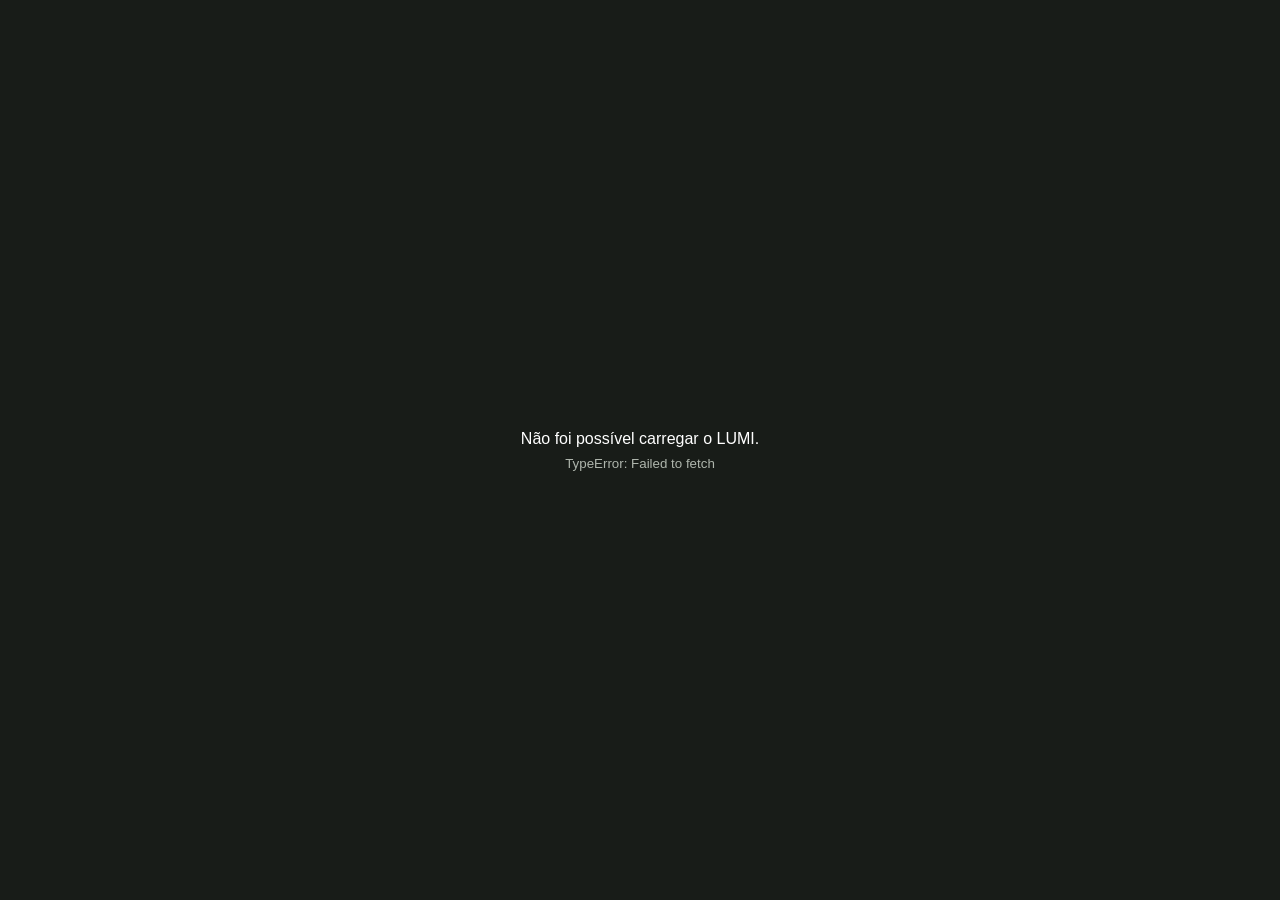
<file: lumi-control-center/index.html>
<!doctype html>
<html lang="pt-BR">
<head>
  <meta charset="utf-8">
  <meta name="viewport" content="width=device-width,initial-scale=1">
  <title>LUMI — Control Center</title>
  <style>
    html,body{margin:0;width:100%;height:100%;background:#181c18}
    #app{width:100%;height:100%;border:0;display:block;background:#181c18}
    #loading{position:fixed;inset:0;display:grid;place-items:center;color:#fff;font-family:Arial,sans-serif;background:#181c18}
    #loading small{display:block;color:#aeb5ac;margin-top:8px;text-align:center}
  </style>
</head>
<body>
  <div id="loading"><div>LUMI Control Center<small>Carregando a base v21…</small></div></div>
  <iframe id="app" title="LUMI Control Center"></iframe>
  <script>
    const SOURCE='https://wfiuqoiycnftzhimewri.supabase.co/storage/v1/object/public/lumi-static/index.html';
    const IMPORT_MAP={imports:{
      'react':'https://esm.sh/react@19.2.8',
      'react-dom':'https://esm.sh/react-dom@19.2.8',
      'react/jsx-runtime':'https://esm.sh/react@19.2.8/jsx-runtime',
      'react-dom/client':'https://esm.sh/react-dom@19.2.8/client'
    }};
    (async()=>{
      try{
        const res=await fetch(SOURCE,{cache:'no-store'});
        if(!res.ok) throw new Error('HTTP '+res.status);
        let html=await res.text();
        if(!/^<!doctype html>/i.test(html.trim())) throw new Error('HTML inválido');
        const mapTag='<scr'+'ipt type="importmap">'+JSON.stringify(IMPORT_MAP)+'</scr'+'ipt>';
        html=html.replace('<script type="module">',mapTag+'<script type="module">');
        const frame=document.getElementById('app');
        frame.srcdoc=html;
        frame.addEventListener('load',()=>{
          document.getElementById('loading')?.remove();
          try{
            frame.contentDocument?.addEventListener('click',(ev)=>{
              const target=ev.target instanceof Element ? ev.target.closest('button,a') : null;
              if(target && target.textContent?.trim()==='Estoque'){
                ev.preventDefault(); ev.stopPropagation();
                window.location.href='./estoque-operacao.html';
              }
            },true);
          }catch(e){ console.warn('LUMI stock router',e); }
        },{once:true});
      }catch(err){
        document.getElementById('loading').innerHTML='<div>Não foi possível carregar o LUMI.<small>'+String(err)+'</small></div>';
      }
    })();
  </script>
</body>
</html>
</file>
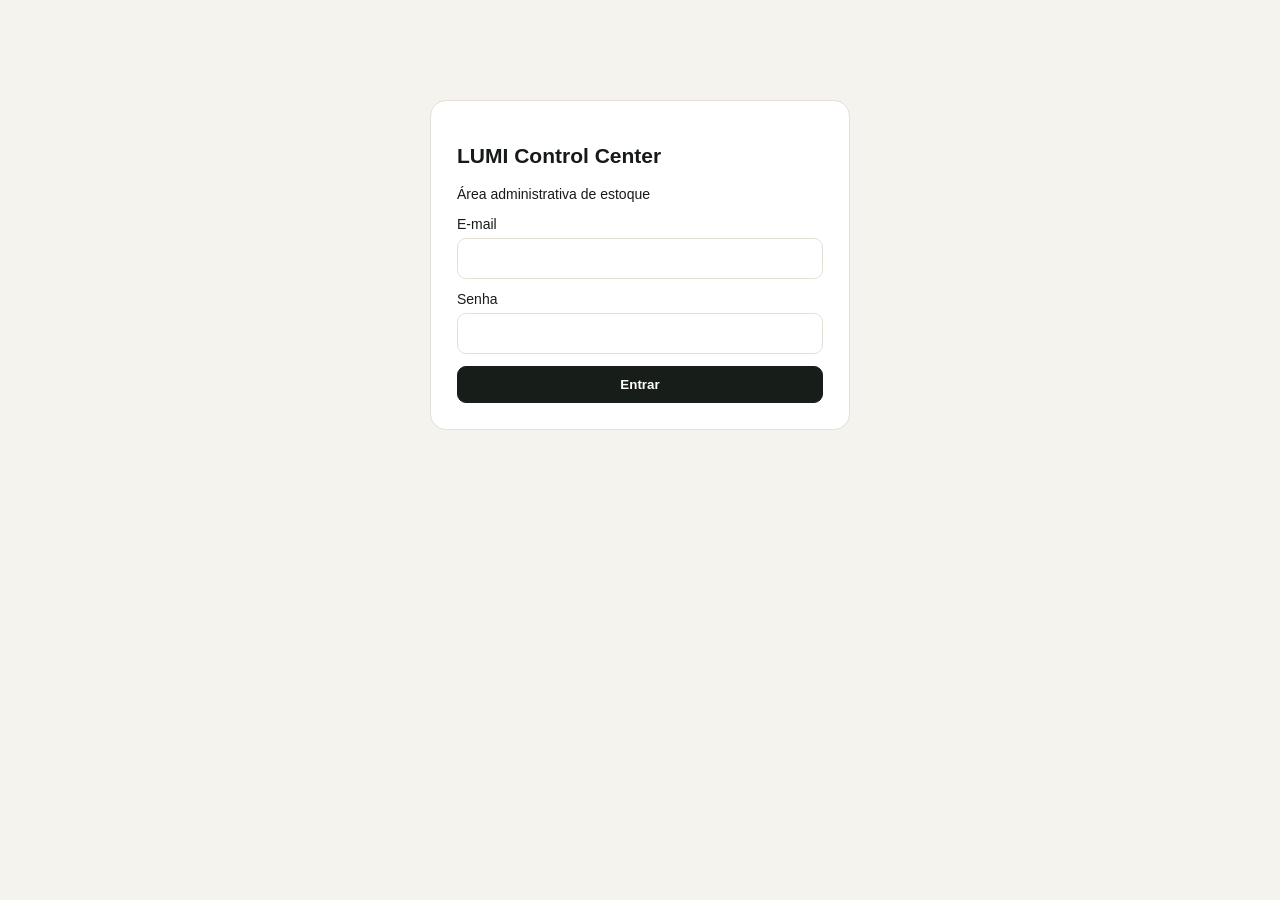
<file: lumi-control-center/estoque-admin.html>
<!doctype html><html lang="pt-BR"><head><meta charset="utf-8"><meta name="viewport" content="width=device-width,initial-scale=1"><meta http-equiv="refresh" content="0;url=./estoque-operacao.html"><title>LUMI — Estoque</title><script>location.replace('./estoque-operacao.html?v=2')</script></head><body></body></html>
</file>
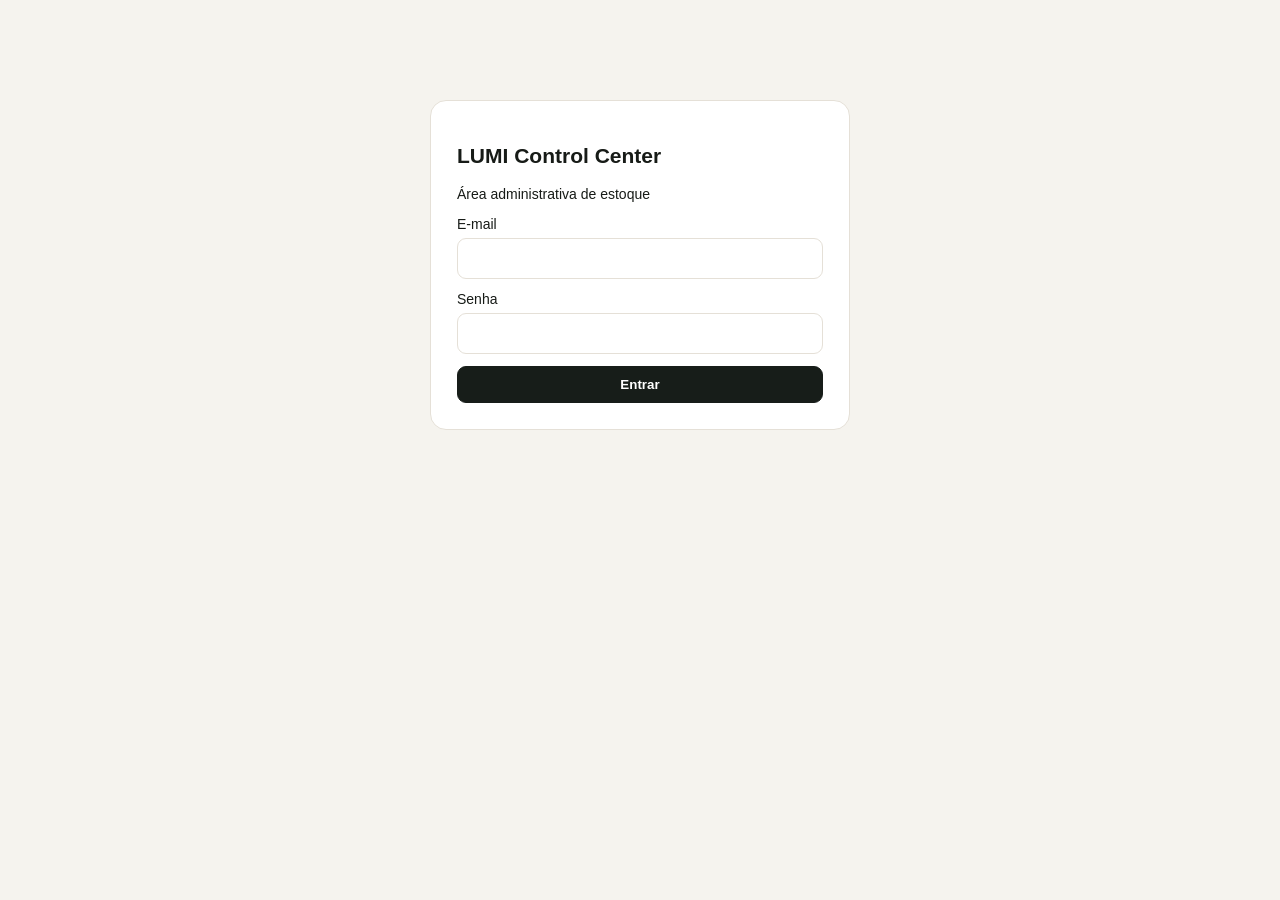
<file: lumi-control-center/estoque-operacao.html>
<!doctype html><html lang="pt-BR"><head><meta charset="utf-8"><meta name="viewport" content="width=device-width,initial-scale=1"><title>LUMI — Estoque Operacional</title><link rel="stylesheet" href="./estoque-operacao.css?v=6"></head><body><div id="root"><div style="max-width:420px;margin:90px auto;padding:24px;font-family:Arial,sans-serif;background:#fff;border:1px solid #e5e0d7;border-radius:14px"><strong>LUMI Control Center</strong><p style="color:#747c75">Carregando Estoque Operacional...</p></div></div><div id="modal" class="modal"></div><script>(function(){const A='lumi_session',B='sb-wfiuqoiycnftzhimewri-auth-token';try{const a=localStorage.getItem(A),b=localStorage.getItem(B);if(!a&&b)localStorage.setItem(A,b);else if(a&&!b)localStorage.setItem(B,a);const os=Storage.prototype.setItem,or=Storage.prototype.removeItem;Storage.prototype.setItem=function(k,v){os.call(this,k,v);if(this===localStorage){if(k===A)os.call(this,B,v);else if(k===B)os.call(this,A,v)}};Storage.prototype.removeItem=function(k){or.call(this,k);if(this===localStorage){if(k===A)or.call(this,B);else if(k===B)or.call(this,A)}}}catch(e){console.warn('LUMI session sync',e)}})();</script><script src="./estoque-operacao.js?v=6"></script></body></html>
</file>
<file: lumi-control-center/estoque-operacao.css>
:root{--bg:#f5f3ee;--panel:#fff;--ink:#171b17;--muted:#747c75;--dark:#171d19;--gold:#c58a3d;--green:#dcebdd;--green2:#edf6ed;--line:#e5e0d7;--warn:#fff4df;--danger:#fbe7e3;--blue:#e9f0f8}*{box-sizing:border-box}body{margin:0;background:var(--bg);font:14px Inter,Arial,sans-serif;color:var(--ink)}.shell{display:grid;grid-template-columns:240px 1fr;min-height:100vh}.side{background:var(--dark);color:#fff;padding:22px 16px;display:flex;flex-direction:column}.logo{font-weight:800;letter-spacing:.2em;margin:4px 6px 28px}.logo small{display:block;font-size:8px;letter-spacing:.15em;color:#a8afa9;margin-top:4px}.nav{display:grid;gap:8px}.nav a{color:#c8cec9;text-decoration:none;padding:12px;border-radius:10px}.nav a.active{background:#2a302b;color:#fff;border-left:3px solid var(--gold)}.who{margin-top:auto;border-top:1px solid #ffffff18;padding-top:16px}.who strong,.who small{display:block}.who small{color:#9ea69f;font-size:11px;margin-top:4px}.main{padding:0 28px 32px}.top{height:76px;display:flex;align-items:center;justify-content:space-between;border-bottom:1px solid var(--line);margin:0 -28px 20px;padding:0 28px;background:#faf9f6}.top h1{margin:0;font-size:22px}.top p{margin:4px 0 0;color:var(--muted);font-size:12px}.btn{border:1px solid var(--line);background:#fff;border-radius:9px;padding:10px 12px;cursor:pointer;font-weight:650}.btn:hover{filter:brightness(.98)}.btn.primary{background:var(--dark);color:#fff;border-color:var(--dark)}.btn.gold{background:#e8bd78;border-color:#e8bd78;color:#322515}.btn.good{background:var(--green);border-color:#c9dfcb;color:#285c32}.btn.small{padding:7px 9px;font-size:12px}.cards{display:grid;grid-template-columns:repeat(5,1fr);gap:10px;margin-bottom:14px}.card{background:#fff;border:1px solid var(--line);border-radius:13px;padding:16px}.card small{color:var(--muted)}.card strong{display:block;font-size:22px;margin-top:7px}.hero{background:linear-gradient(135deg,#1c241e,#2c392f);color:#fff;border-radius:16px;padding:22px 24px;display:flex;justify-content:space-between;gap:20px;align-items:center;margin-bottom:14px}.hero h2{margin:0 0 7px}.hero p{margin:0;color:#c9d2cb}.panel{background:#fff;border:1px solid var(--line);border-radius:14px;overflow:hidden;margin-bottom:14px}.toolbar{display:flex;justify-content:space-between;gap:12px;padding:16px;border-bottom:1px solid var(--line);align-items:center}.search{padding:10px 12px;border:1px solid var(--line);border-radius:9px;min-width:250px}.row,.head{display:grid;grid-template-columns:minmax(260px,2fr) .55fr .55fr .55fr .75fr .75fr 105px;gap:12px;align-items:center;padding:12px 16px}.head{font-size:10px;text-transform:uppercase;letter-spacing:.06em;color:#899088;background:#f6f4ef}.row{border-top:1px solid #eeeae3}.row.low{background:var(--warn)}.prod strong,.prod small{display:block}.prod small{color:var(--muted);font-size:11px;margin-top:4px}.modal{position:fixed;inset:0;background:#1118;display:none;place-items:center;padding:18px;z-index:50}.modal.show{display:grid}.box{width:min(760px,100%);max-height:90vh;overflow:auto;background:#fff;border-radius:16px;padding:20px}.boxhead{display:flex;justify-content:space-between;gap:16px}.actions{display:grid;grid-template-columns:repeat(4,1fr);gap:8px;margin:18px 0}.actions button{padding:10px 8px;border:1px solid var(--line);background:#f7f5f0;border-radius:9px;cursor:pointer}.actions button.active{border-color:var(--gold);background:#f7ead8;color:#8a581d;font-weight:700}.field{display:grid;gap:6px;margin:12px 0}.field input,.field textarea,.field select{padding:11px;border:1px solid var(--line);border-radius:9px;font:inherit}.field textarea{min-height:70px}.foot{display:flex;justify-content:flex-end;gap:8px;margin-top:16px}.msg{margin:10px 0;padding:10px;border-radius:8px;background:#f4efe5}.login{max-width:420px;margin:100px auto;background:#fff;padding:26px;border-radius:16px;border:1px solid var(--line)}.login input{width:100%;padding:12px;margin:6px 0 12px;border:1px solid var(--line);border-radius:9px}.history{margin-top:14px}.history-list{max-height:240px;overflow:auto}.hist{display:grid;grid-template-columns:1fr .8fr .5fr 1fr;gap:10px;padding:10px 14px;border-top:1px solid #eeeae3;font-size:12px}.hist small{color:var(--muted);display:block}.ops{display:grid;grid-template-columns:1.25fr 1fr 1fr;gap:12px;margin-bottom:14px}.op{background:#fff;border:1px solid var(--line);border-radius:14px;padding:17px}.op.today{background:#202720;color:#fff;border-color:#202720}.op h3{margin:4px 0 7px;font-size:17px}.op p{margin:0;color:var(--muted);font-size:12px;line-height:1.5}.op.today p{color:#c9d2cb}.metric{font-size:28px;font-weight:800;margin:9px 0}.task-list{display:grid;gap:8px;margin-top:13px}.task{display:flex;gap:10px;align-items:flex-start;padding:10px;border-radius:10px;background:#ffffff10}.task.light{background:#f7f5f0}.dot{width:9px;height:9px;border-radius:50%;background:#e4b05d;margin-top:4px;flex:0 0 auto}.dot.green{background:#72ad7e}.dot.red{background:#d46c57}.task strong,.task small{display:block}.task small{font-size:11px;color:#b8c1ba;margin-top:3px}.task.light small{color:var(--muted)}.section-title{display:flex;justify-content:space-between;align-items:center;gap:10px}.receive-card{border-top:1px solid #eeeae3;padding:14px 16px;display:grid;grid-template-columns:1.2fr 1fr .55fr .55fr 115px;align-items:center;gap:12px}.receive-card:first-child{border-top:0}.receive-card small{display:block;color:var(--muted);margin-top:3px}.badge{display:inline-block;padding:5px 8px;border-radius:999px;font-size:11px;font-weight:700;background:var(--warn);color:#8a5b1f}.badge.good{background:var(--green);color:#315c38}.badge.red{background:var(--danger);color:#8c4034}.reorder-grid{display:grid;grid-template-columns:repeat(2,1fr);gap:10px;padding:14px}.reorder-item{border:1px solid var(--line);border-radius:12px;padding:13px}.reorder-item .line{display:flex;justify-content:space-between;gap:10px;align-items:flex-start}.reorder-item small{display:block;color:var(--muted);margin-top:3px}.reorder-controls{display:flex;gap:7px;margin-top:11px;align-items:center}.reorder-controls input{width:84px;padding:9px;border:1px solid var(--line);border-radius:8px}.receive-line{display:grid;grid-template-columns:1fr 85px 95px;gap:10px;align-items:center;border-top:1px solid #eeeae3;padding:11px 0}.receive-line input{width:100%;padding:9px;border:1px solid var(--line);border-radius:8px}.empty{padding:22px;color:var(--muted);text-align:center}.anchor{scroll-margin-top:12px}@media(max-width:1000px){.ops{grid-template-columns:1fr}.cards{grid-template-columns:repeat(3,1fr)}.reorder-grid{grid-template-columns:1fr}.receive-card{grid-template-columns:1fr .7fr .6fr 105px}.receive-card>*:nth-child(2){display:none}}@media(max-width:900px){.shell{grid-template-columns:1fr}.side{display:none}.main{padding:0 12px 24px}.top{margin:0 -12px 14px;padding:0 12px}.cards{grid-template-columns:repeat(2,1fr)}.hero{align-items:flex-start;flex-direction:column}.row,.head{grid-template-columns:minmax(160px,2fr) .6fr .6fr .6fr 90px}.row>*:nth-child(5),.row>*:nth-child(6),.head>*:nth-child(5),.head>*:nth-child(6){display:none}.actions{grid-template-columns:repeat(2,1fr)}.receive-card{grid-template-columns:1fr .6fr 100px}.receive-card>*:nth-child(2),.receive-card>*:nth-child(4){display:none}}
</file>
